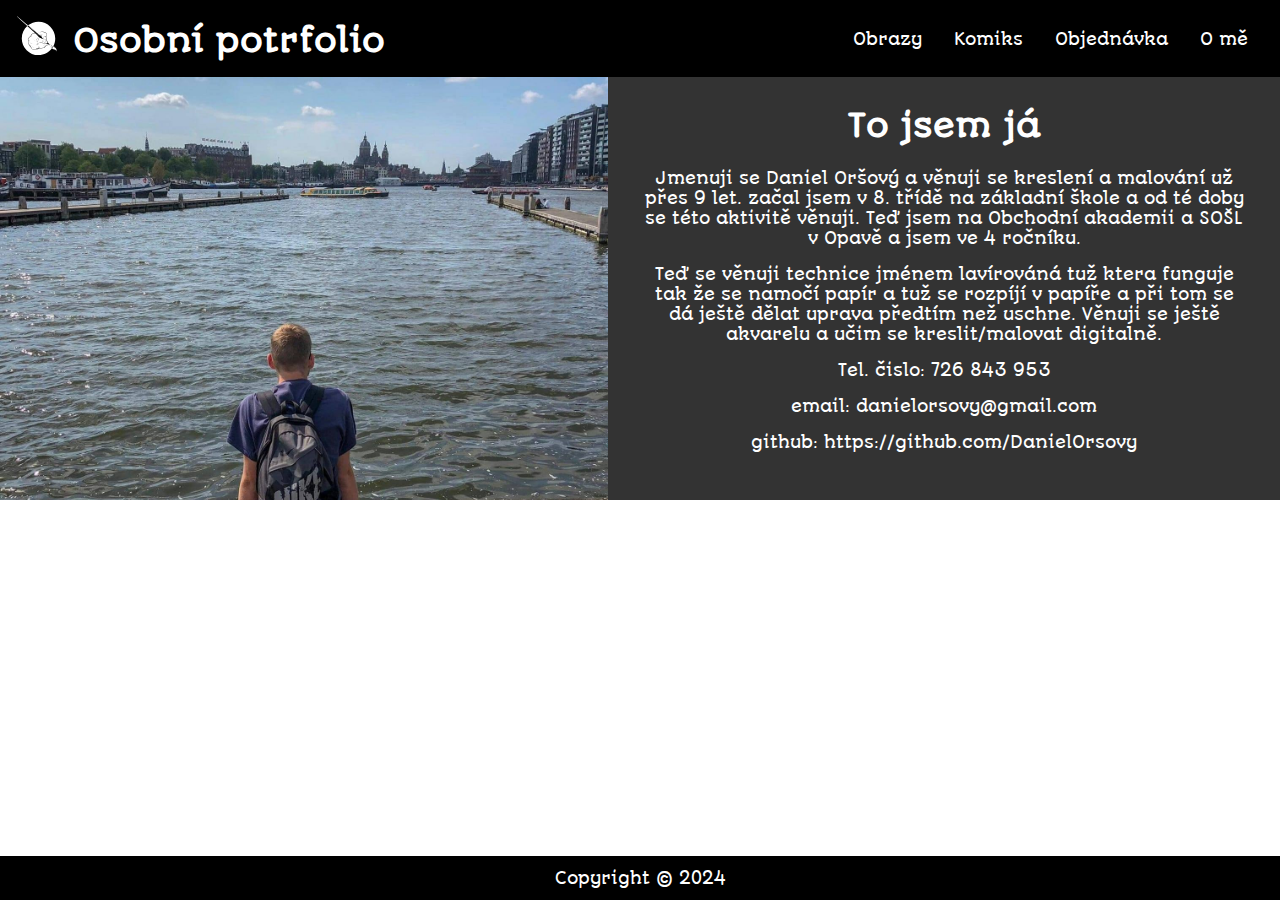
<file: o-me.html>
<!DOCTYPE html>
<html lang="cs">

<head>
    <meta charset="UTF-8">
    <meta name="viewport" content="width=device-width, initial-scale=1.0">
    <title>Osobní portfolio</title>
    <link rel="icon" href=
    "./obrazky/logo/bwlogo.svg"
            type="image/x-icon" />
    <link rel="stylesheet" href="https://cdnjs.cloudflare.com/ajax/libs/font-awesome/6.4.2/css/all.min.css"
        integrity="sha512-z3gLpd7yknf1YoNbCzqRKc4qyor8gaKU1qmn+CShxbuBusANI9QpRohGBreCFkKxLhei6S9CQXFEbbKuqLg0DA=="
        crossorigin="anonymous" referrerpolicy="no-referrer">
    <link rel="stylesheet" href="./css/styles.css">

</head>

<body id="home">
    <div class="content">
        <nav id="navbar">
            <div id="logo"><a href="index.html"> <span class="text-primary"><img src="./obrazky/logo/bwlogo.svg" alt="logo" class="logo"> Osobní potrfolio</span></a></div>
            <ul>
                <li><a href="index.html"><i class="fa-solid fa-house"></i></a></li>
                <li><a href="obrazy.html">Obrazy</a></li>
                <li><a href="komiks.html?pg=1#showComic">Komiks</a></li>
                <li><a href="objednavka.html">Objednávka</a></li>
                <li><a href='o-me.html'>O mě</a></li>
            </ul>
        </nav>
        

    <section id="live-action">
        <div class="live-action-img"></div>
        <div class="live-action-text bd-dark p-2">
            <h2 class="m-heading">To jsem já</h2>
            <ul class="list">
                <li>Jmenuji se Daniel Oršový a věnuji se kreslení a malování už přes 9 let. začal jsem v 8. třídě na základní škole a od té doby se této aktivitě věnuji. Teď jsem na Obchodní akademii a SOŠL v Opavě a jsem ve 4 ročníku.
                </li>
                <li>
                Teď se věnuji technice jménem lavírováná tuž ktera funguje tak že se namočí papír a tuž se rozpíjí v papíře a při tom se dá ještě dělat uprava předtím než uschne. Věnuji se ještě akvarelu a učim se kreslit/malovat digitalně.
                </li>
                <li>
                Tel. čislo: 726 843 953
                </li>
                <li>
                email: danielorsovy@gmail.com
                </li>
                <li>
                github: https://github.com/DanielOrsovy
                </li>
            </ul>
        </div>
    </section>
    </div>


    <footer id="footer" class="bg-dark text-center py-1">
        <div class="container">
            <p>Copyright &copy; 2024</p>
        </div>
    </footer>
    
</html>
</file>
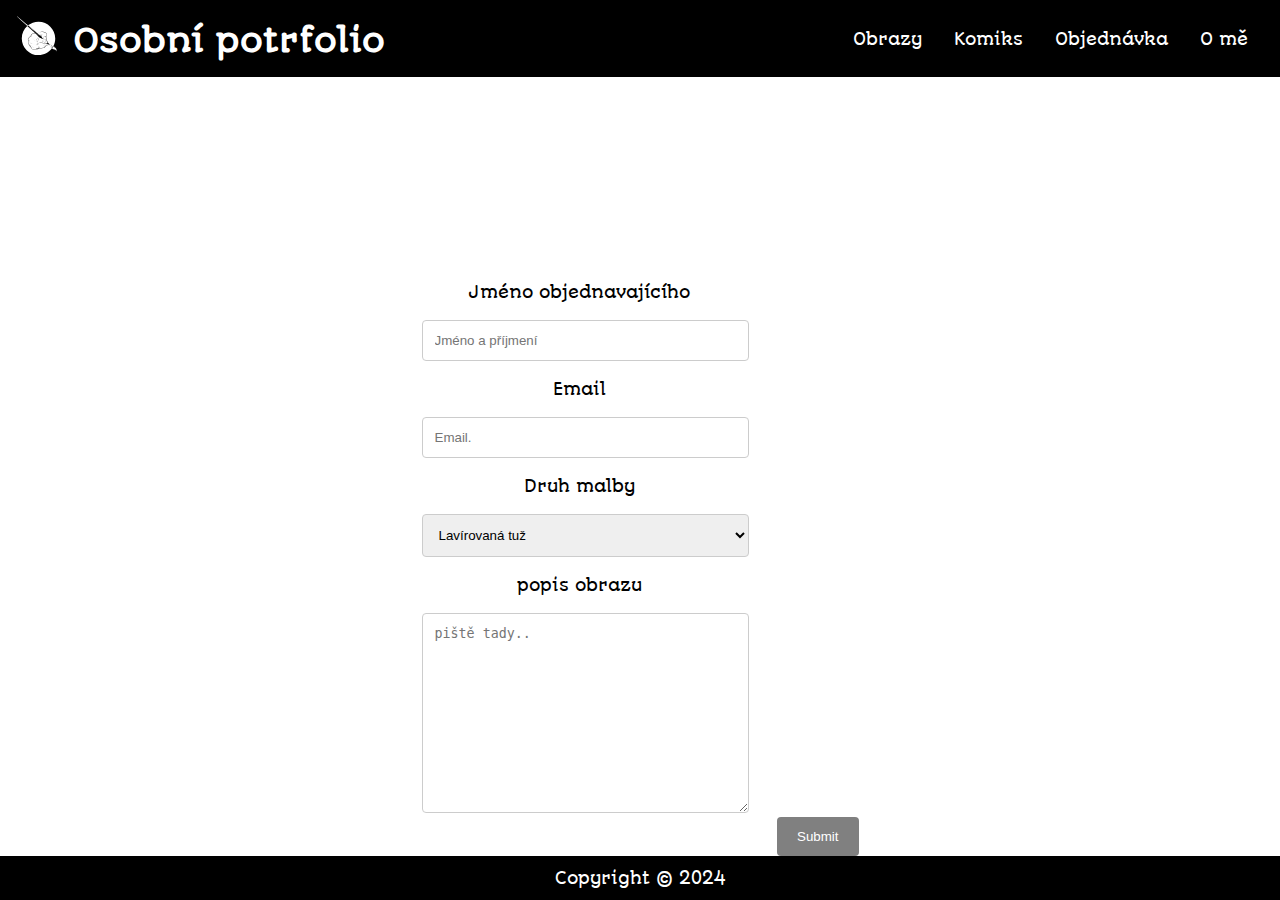
<file: objednavka.html>
<!DOCTYPE html>
<html lang="cs">

<head>
    <meta charset="UTF-8">
    <meta name="viewport" content="width=device-width, initial-scale=1.0">
    <title>Osobní portfolio</title>
    <link rel="icon" href=
    "./obrazky/logo/bwlogo.svg"
            type="image/x-icon" />
    <link rel="stylesheet" href="https://cdnjs.cloudflare.com/ajax/libs/font-awesome/6.4.2/css/all.min.css"
        integrity="sha512-z3gLpd7yknf1YoNbCzqRKc4qyor8gaKU1qmn+CShxbuBusANI9QpRohGBreCFkKxLhei6S9CQXFEbbKuqLg0DA=="
        crossorigin="anonymous" referrerpolicy="no-referrer">
    <link rel="stylesheet" href="./css/styles.css">

</head>

<body id="home">
    <div class="content">
        <nav id="navbar">
            <div id="logo"><a href="index.html"> <span class="text-primary"><img src="./obrazky/logo/bwlogo.svg" alt="logo" class="logo"> Osobní potrfolio</span></a></div>
            <ul>
                <li><a href="index.html"><i class="fa-solid fa-house"></i></a></li>
                <li><a href="obrazy.html">Obrazy</a></li>
                <li><a href="komiks.html?pg=1#showComic">Komiks</a></li>
                <li><a href="objednavka.html">Objednávka</a></li>
                <li><a href='o-me.html'>O mě</a></li>
            </ul>
        </nav>
    </div>
    
    <div class="container">
        <form action="#">
          <div class="row">
            <div class="col-25">
              <label for="fname">Jméno objednavajícího</label>
            </div>
            <div class="col-75">
              <input type="text" id="fname" name="firstname" placeholder="Jméno a příjmení">
            </div>
          </div>
          <div class="row">
            <div class="col-25">
              <label for="lname">Email </label>
            </div>
            <div class="col-75">
              <input type="text" id="lname" name="lastname" placeholder="Email.">
            </div>
          </div>
          <div class="row">
            <div class="col-25">
              <label for="format">Druh malby</label>
            </div>
            <div class="col-75">
              <select id="format" name="format">
                <option value="Ltuz">Lavírovaná tuž</option>
                <option value="tuz">tuž</option>
                <option value="tuzka">tužka</option>
                <option value="uhel">uhel</option>
                <option value="vodovky">vodové barvy</option>
              </select>
            </div>
          </div>
          <div class="row">
            <div class="col-25">
              <label for="subject">popis obrazu</label>
            </div>
            <div class="col-75">
              <textarea id="subject" name="subject" placeholder="piště tady.." style="height:200px"></textarea>
            </div>
          </div>  
            <input type="submit" value="Submit">
          
        </form>
      </div>

    <footer id="footer" class="bg-dark text-center py-1">
        <div class="container">
            <p>Copyright &copy; 2024</p>
        </div>
    </footer>
    
</html>
</file>
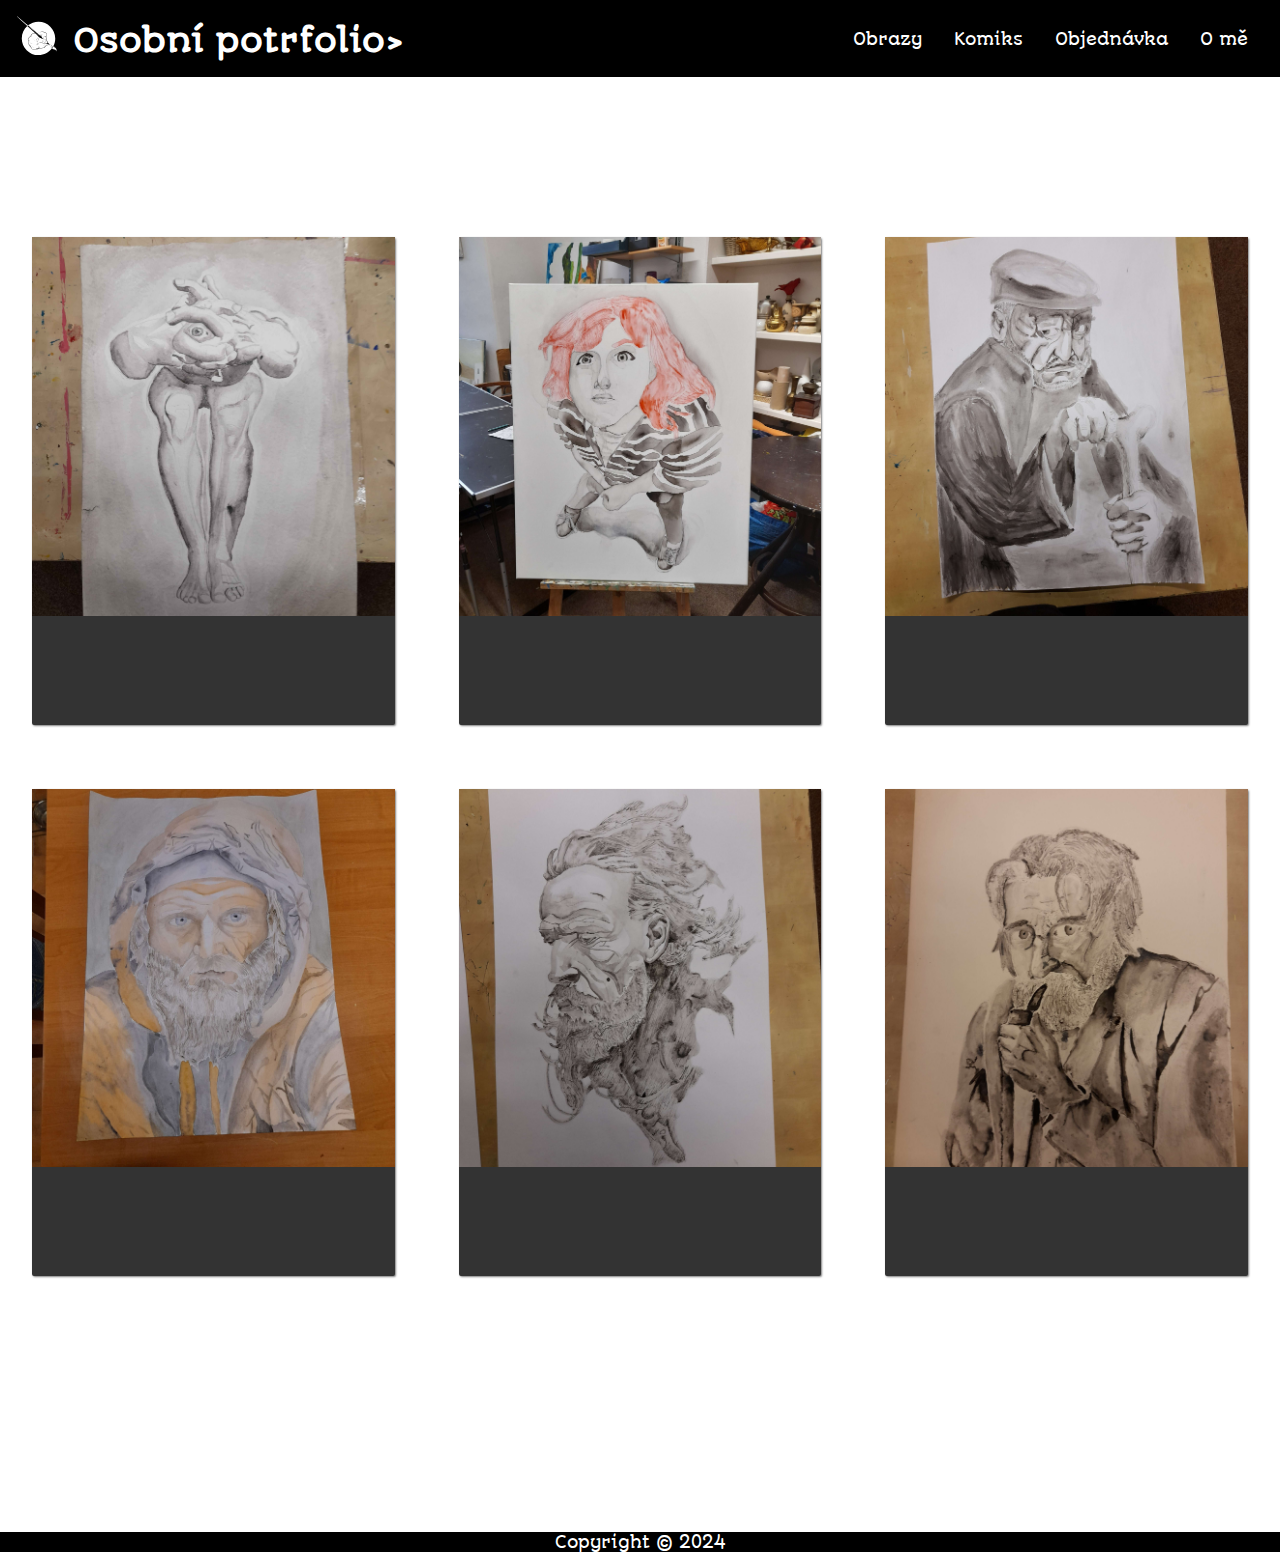
<file: obrazy.html>
<!DOCTYPE html>
<html lang="cs">

<head>
    <meta charset="UTF-8">
    <meta name="viewport" content="width=device-width, initial-scale=1.0">
    <title>Osobní portfolio</title>
    <link rel="icon" href=
    "./obrazky/logo/bwlogo.svg"
            type="image/x-icon" />
    <link rel="stylesheet" href="https://cdnjs.cloudflare.com/ajax/libs/font-awesome/6.4.2/css/all.min.css"
        integrity="sha512-z3gLpd7yknf1YoNbCzqRKc4qyor8gaKU1qmn+CShxbuBusANI9QpRohGBreCFkKxLhei6S9CQXFEbbKuqLg0DA=="
        crossorigin="anonymous" referrerpolicy="no-referrer">
    <link rel="stylesheet" href="./css/grid.css">

</head>

<body id="home">
    <div class="content">
        <nav id="navbar">
            <div id="logo"><a href="index.html"> <span class="text-primary"><img src="./obrazky/logo/bwlogo.svg" alt="logo" class="logo"> Osobní potrfolio</span>></a></div>
            <ul>
                <li><a href="index.html"><i class="fa-solid fa-house"></i></a></li>
                <li><a href="obrazy.html">Obrazy</a></li>
                <li><a href="komiks.html?pg=1#showComic">Komiks</a></li>
                <li><a href="objednavka.html">Objednávka</a></li>
                <li><a href='o-me.html'>O mě</a></li>
            </ul>
        </nav>
    </div>    

    <section id="projects" class="projects-section">
        <div class="projects-grid">
           <a
           class="project project-tile">
                <img 
                    class="project-image" 
                    src="./obrazky/obrazy/obraz1.jpg" 
                    alt="project"
                />
            </a>
            <a
            class="project project-tile"
            >
                <img
                    class="project-image"
                    src="./obrazky/obrazy/obraz2.jpg"
                    alt="project"
                />
                
            </a>
            <a 
            class="project project-tile"
            >
                <img
                    class="project-image"
                    src="./obrazky/obrazy/obraz3.jpg"
                    alt="project"
                />
                
            </a>
            <a 
            class="project project-tile"
            >
                <img
                    class="project-image"
                    src="./obrazky/obrazy/obraz4.jpg"
                    alt="project"
                />
                
            </a>
            <a 
            class="project project-tile"
            >
                <img
                    class="project-image"
                    src="./obrazky/obrazy/obraz5.jpg"
                    alt="project"
                />
                
            </a>
            <a 
            class="project project-tile"
            >
                <img
                    class="project-image"
                    src="./obrazky/obrazy/obraz6.jpg"
                    alt="project"
                />
                
            </a>
        </div>
    </section>


    <footer id="footer" class="bg-dark text-center py-1">
        <div class="container">
            <p>Copyright &copy; 2024</p>
        </div>
    </footer>
    
</html>
<!-- dodat další obrazy-->
</file>
<file: css/styles.css>
@import url('https://fonts.googleapis.com/css2?family=Autour+One&display=swap');

* {
    margin: 0;
    padding: 0;
    box-sizing: border-box;
}
:root {
    --primary-color: white;
}

html, body {
    height: 100%;
  }

body {
    font-family: 'Autour One', cursive;
    display: flex;
    flex-direction: column;
    text-align: center;
}

#logo {
    font-weight: bold;
    font-size: 2rem;
}



.text-primary {
    color: rgb(255, 255, 255);
    padding-bottom: 30px;
}
#navbar {
    background-color: rgba(0, 0, 0);
    color: var(--primary-color);
    display: flex;
    justify-content: space-between;
    padding: 1rem;
    flex-wrap: wrap;
}

#navbar a {
    color: var(--primary-color);
    text-decoration: none;
}

#navbar ul {
    display: flex;
    list-style: none;
    align-items: center;
}

#navbar ul li a {
    padding: 0.75rem;
    margin: 0 0.25rem;
}

#navbar ul li a:hover {
    background-color: white;
    border-radius: 5px;
    color: black;
}

@media only screen and (max-width: 700px) {
    #navbar ul {
        margin-top: 1rem;
    }
}

#showcase {
    background: #333 url('../obrazky/obrazy/obraz5.jpg') no-repeat center center/cover;
    height: 100vh;
    color: white;
    margin-bottom: 2rem;
}

#showcase .showcase-content {
    display: flex;
    flex-direction: column;
    text-align: center;
    justify-content: center;
    align-items: center;
    height: 100%;
    padding: 0 2rem;
    background-color: rgba(0, 0, 0,.5);
}

.l-heading {
    font-size: 4rem;
    margin-bottom: 3rem;
}
 .lead {
    font-size: 1.3rem;
    margin-bottom: 2rem;
 }

 .btn {
    display: inline-block;
    text-decoration: none;
    background-color: black;
    padding: 0.5rem 2rem;
    border: none;
    border-radius: 7px;
 }
 .btn:hover {
    background-color: white;
    color: black
 }

 .container {
    max-width: 1000px;
    margin: auto;
    padding: 0 2rem;
    overflow: hidden;
    text-align: center;
 }


 .text-center {
    text-align: center;
 }

 .m-heading {
    font-size: 2rem;
    margin-bottom: 1rem;
    line-height: 1.1;
 }

 .py-1 {
    padding: 0rem 0;
 }

 .py-2 {
    padding: 2rem 0;
 }

 .py-3 {
    padding: 3rem 0;
 }

 #what .items {
    display: flex;
    padding: 1rem;
 }

 #what .item {
    text-align: center;
    padding: 1rem;
    border-radius: 10px;
    border: 1px black solid;
    background-color: rgb(85, 82, 82);
    margin: 10px;

    opacity: 0;
    transition: all 1s;
    transform: translateY(30%) scale(0.95);
 }

 #what .item.active {
    opacity: 1;
    transform: translateX(0%) scale(1);
}

 #what .items .item i {
    background-color: rgb(85, 82, 82);
    padding: 1rem;
    border-radius: 50%;
    margin-bottom: 1rem;
    
 }

 h3 {
    color: white;
 }

 p {
    color: white;
 }

.bg-light {
    background: grey;
    color: #333;
}
 .bg-dark {
    background: black;
    color: white;
}

.list {
    margin: 0.5rem 0;
    list-style: none;
}

.list li {
    padding: 0.5rem 0;
    border-bottom: #333;
}

.p-1 {
    padding: 1.5rem;
}

.p-2 {
    padding: 2rem;
}

.p-3 {
    padding: 3rem;
}


table, td, th {
    border: solid var(--primary-color);
    border-collapse: collapse;
    background: grey;
}
th, td {
    padding: 10px;
  }

.center {
    margin-left: auto;
    margin-right: auto;
  }


input[type=text], select, textarea {
    width: 100%;
    padding: 12px;
    border: 1px solid #ccc;
    border-radius: 4px;
    resize: vertical;
  }
  
  label {
    padding: 12px 12px 12px 0;
    display: inline-block;
  }
  
  input[type=submit] {
    background-color: grey;
    color: var(--primary-color);
    padding: 12px 20px;
    border: none;
    border-radius: 4px;
    cursor: pointer;
    float: right;
  }
  
  input[type=submit]:hover {
    background-color: red;
    color: black;
  }

  .col-25 {
    float: left;
    width: 75%;
    margin-top: 6px;
  }
  
  .col-75 {
    float: left;
    width: 75%;
    margin-top: 6px;
  }

  .row:after {
    content: "";
    display: table;
    clear: both;
  }

  @media screen and (max-width: 600px) {
    .col-25, .col-75, input[type=submit] {
      width: 100%;
      margin-top: 0;
    }
  }

  a {
    text-decoration: none;
    }

    p {
        margin: 0.75rem 0;
    }
    
    html {
        height: 100%;
      }
    body {
        min-height: 100%;
        display: flex;
        flex-direction: column;
      }

    .content {
        flex: 1;
      }


    .logo {
        height: 45px;
        width: 45px;
        vertical-align: bottom;
     }
    /* o me */
    #live-action {
        display: flex;
    }

    #live-action div {
        flex: 1;
    }

    #live-action .live-action-text {
        background: #333;
        color: var(--primary-color);
    }

    #live-action .live-action-img {
        background: url("../obrazky/profil/1.jpg") no-repeat center center/cover;
    }

    video {
      display: block;
      margin: 0 auto;
    }

    

    /* comic */

    /* HOMEPAGE */

/* style nav button images */
.comicNav {
    display: flex;
    flex-wrap: nowrap;
    align-items: center;
    justify-content: center;
    padding: 10px 0px;
  }
  .comicNav img {
    width: 80px;
    max-width: 98%;
    padding-right: 30px;
  }
  
  /* style comic page image */
  .comicPage img {
    width: 900px;
    max-width: 98%;
  }

  /* HEADER */
header #nav {
    background-color: #ffffff;
    outline: 3px solid #000000;
    font-size: 20px;
    width: 98%;
    margin: auto;
  }

  /*general*/

.subPage {
    width: 1000px;
    max-width: 98%;
    background-color: #ffffff;
    outline: 3px solid #000000;
    margin: auto;
    margin-bottom: 10px;
    padding: 0px 12px 12px;
  }
  
  .subPage:not(.archivePage) {
    text-align: center;
  }
  
  /* for pictures displayed to the left */
  .leftPic {
    clear: left;
    float:right;
    margin-left:20px;
  }
  
  /* for pictures displayed to the left */
  .rightPic {
    clear: right;
    float:left;
    margin-left:20px;
  }
  
  /* specific to Characters */
  .charTable, .charTable td { 
    width: 100%;
  }
  
  /* link colors */
  a {
        color: var(--primary-color);
      }
  
  a:hover {
        color: #DA5437;
      }
</file>
<file: css/grid.css>
@import url('https://fonts.googleapis.com/css2?family=Autour+One&display=swap');


#navbar {
    background-color: rgba(0, 0, 0);
    color: var(--primary-color);
    display: flex;
    justify-content: space-between;
    padding: 1rem;
    flex-wrap: wrap;
}

:root {
    --primary-color: white;
}

html, body {
    height: 100%;
  }

body {
    font-family: 'Autour One', cursive;
    display: flex;
    flex-direction: column;
}

#logo {
    font-weight: bold;
    font-size: 2rem;
}

* {
    margin: 0;
    padding: 0;
    box-sizing: border-box;
}

#navbar a {
    color: var(--primary-color);
    text-decoration: none;
}

#navbar ul {
    display: flex;
    list-style: none;
    align-items: center;
}

#navbar ul li a {
    padding: 0.75rem;
    margin: 0 0.25rem;
}

#navbar ul li a:hover {
    background-color: white;
    border-radius: 5px;
    color: black;
}

@media only screen and (max-width: 700px) {
    #navbar ul {
        margin-top: 1rem;
    }
}

.text-primary {
    color: rgb(255, 255, 255);
    padding-bottom: 30px;
}

img {
    width: 350.6px;
    height: 500px;

}
 .logo {
    height: 45px;
    width: 45px;
    vertical-align: bottom;
 }
 
@media only screen and (max-width: 700px) {
    #navbar ul {
        margin-top: 1rem;
    }
}

  
h1,
h2 {
    font-family: 'Raleway', sans-serif;
    font-weight: 700;
    text-align: center;
}
  
  h1 {
    font-size: 4rem;
  }
  
  h2 {
    font-size: 4.2rem;
  }
  
  ul {
    list-style: none;
  }
  
  a {
    text-decoration: none;
    color: white;
  }
  
  .nav {
    display: flex;
    justify-content: flex-end;
    position: fixed;
    top: 0;
    left: 0;
    width: 100%;
    background: black;
    box-shadow: 0 2px 0 rgba(0, 0, 0, 0.4);
    z-index: 10;
  }
  
  .nav-list {
    display: flex;
    margin-right: 2rem;
  }

.projects-section {
    text-align: center;
    padding: 10rem 2rem;
    background: white;
}
  
.projects-section-header {
    max-width: 640px;
    margin: 0 auto 6rem auto;
    border-bottom: 0.2rem #2BE1F0;
}

@media (max-width: 28.75em) {
    .projects-section-header {
      font-size: 4rem;
    }
  }

  .projects-grid {
    display: grid;
    grid-template-columns: repeat(auto-fit, minmax(320px, 1fr));
    grid-gap: 4rem;
    width: 100%;
    max-width: 1280px;
    margin: 0 auto;
    margin-bottom: 6rem;
  }
  
  @media (max-width: 30.625em) {
    .projects-section {
      padding: 6rem 1rem;
    }
  
    .projects-grid {
      grid-template-columns: 1fr;
    }
  }
  
  .project {
    background: #333;
    box-shadow: 1px 1px 2px rgba(0, 0, 0, 0.5);
    border-radius: 2px;
  }
  
  .code {
    color: black;
    transition: color 0.3s ease-out;
  }

  .project:hover .code {
    color: white;
  }
  
  .project-image {
    height: calc(100% - 6.8rem);
    width: 100%;
    object-fit: cover;
  }
  
  .project-title {
    font-size: 1.5rem;
    padding: 2rem 0.5rem;
  }

  .container {
    max-width: 1000px;
    margin: auto;
    padding: 0 2rem;
    overflow: hidden;
    text-align: center;
 }

 .bg-dark {
    background: black;
    color: white;
}

.text-center {
    text-align: center;
 }

 .py-1 {
    padding: 0rem 0;
 }
</file>
